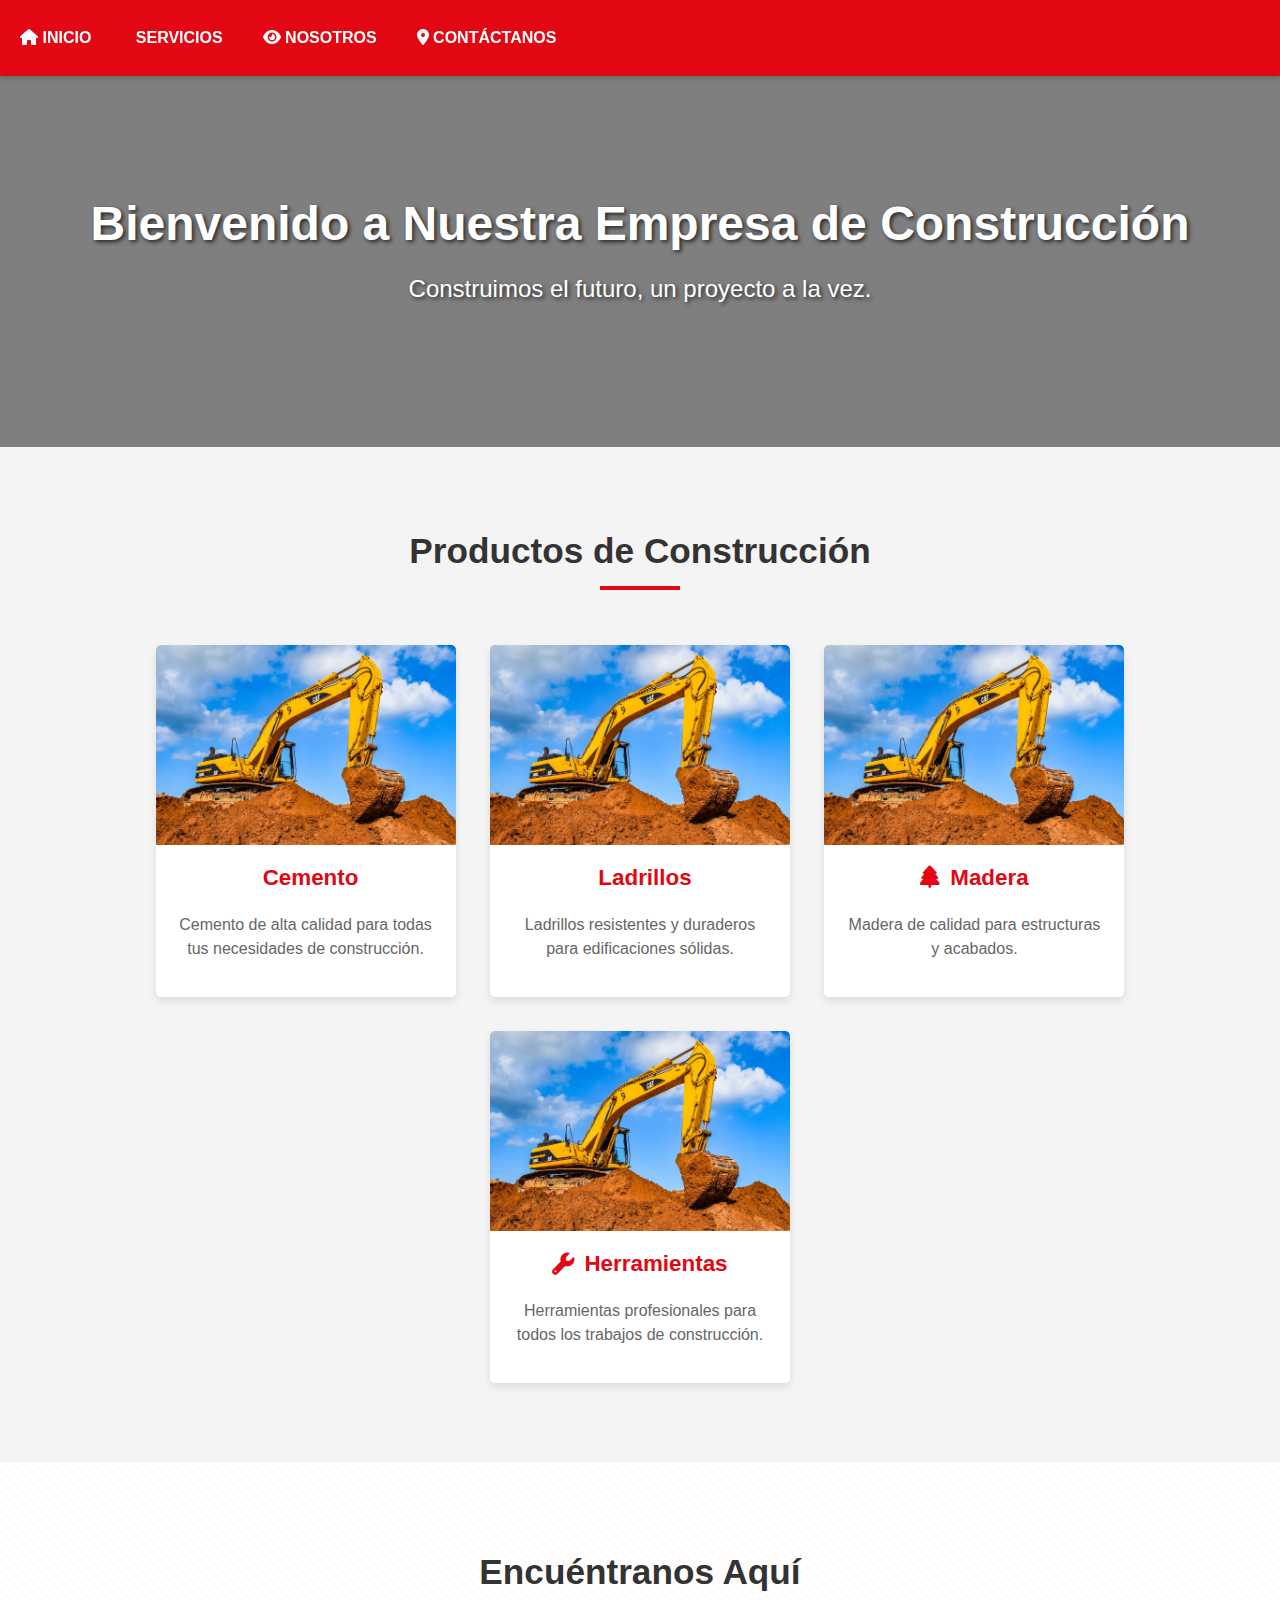
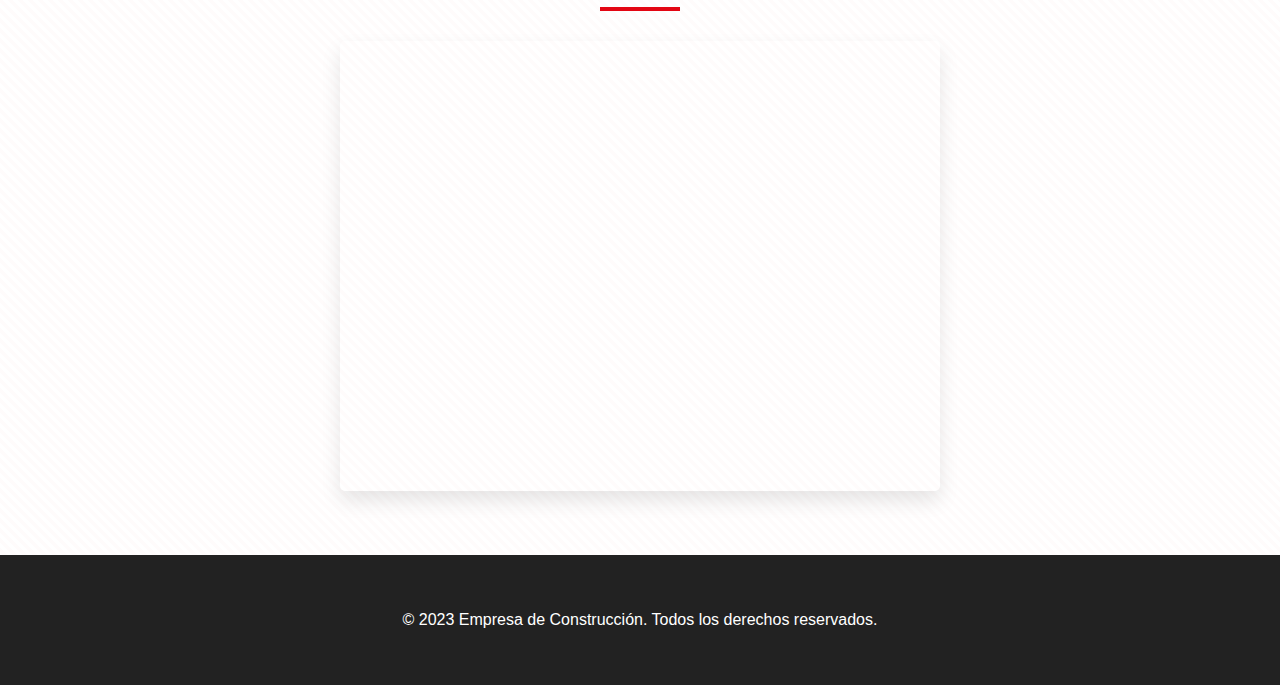
<file: index.html>
<!DOCTYPE html>
<html lang="es">
<head>
    <meta charset="UTF-8">
    <meta name="viewport" content="width=device-width, initial-scale=1.0">
    <title>Empresa de Construcción</title>
    <link rel="stylesheet" href="css/construccion.css">
    <link rel="stylesheet" href="https://cdnjs.cloudflare.com/ajax/libs/font-awesome/6.0.0/css/all.min.css">

</head>
<body>
   <nav class="navbar">
        <a href="index.html" class="nav-button"><i class="fas fa-home"></i> Inicio</a>
      
        <a href="servicios.html" class="nav-button"><i class="fas fa-construction"></i> Servicios</a>
        <a href="nosotros.html" class="nav-button"><i class="fas fa-eye"></i> Nosotros</a>
        <a href="contacto.html" class="nav-button"><i class="fas fa-map-marker-alt"></i> Contáctanos</a>
    </nav>

    <header class="hero">
        <h1>Bienvenido a Nuestra Empresa de Construcción</h1>
        <p>Construimos el futuro, un proyecto a la vez.</p>
    </header>

    <main id="productos" class="products-container">
        <h1>Productos de Construcción</h1>
        
        <div class="product-card fade-in" onclick="location.href='cemento.html'">
            <div class="product-image">
                <img src="ima/exca.jpg" alt="Cemento">
                <div class="product-description">
                    <h3><i class="fas fa-cement"></i> Cemento</h3>
                    <p>Cemento de alta calidad para todas tus necesidades de construcción.</p>
                </div>
            </div>
        </div>

        <div class="product-card fade-in" onclick="location.href='ladrillos.html'">
            <div class="product-image">
                <img src="ima/exca.jpg" alt="Ladrillos">
                <div class="product-description">
                    <h3><i class="fas fa-brick"></i> Ladrillos</h3>
                    <p>Ladrillos resistentes y duraderos para edificaciones sólidas.</p>
                </div>
            </div>
        </div>

        <div class="product-card fade-in" onclick="location.href='madera.html'">
            <div class="product-image">
                <img src="ima/exca.jpg" alt="Madera">
                <div class="product-description">
                    <h3><i class="fas fa-tree"></i> Madera</h3>
                    <p>Madera de calidad para estructuras y acabados.</p>
                </div>
            </div>
        </div>

        <div class="product-card fade-in" onclick="location.href='herramientas.html'">
            <div class="product-image">
                <img src="ima/exca.jpg" alt="Herramientas">
                <div class="product-description">
                    <h3><i class="fas fa-wrench"></i> Herramientas</h3>
                    <p>Herramientas profesionales para todos los trabajos de construcción.</p>
                </div>
            </div>
        </div>
    </main>

   

    <section class="mapa">
        <h2>Encuéntranos Aquí</h2>
        <iframe src="https://www.google.com/maps/embed?pb=!1m18!1m12!1m3!1d3151.835434509123!2d144.9537353153163!3d-37.81720997975157!2m3!1f0!2f0!3f0!3m2!1i1024!2i768!4f13.1!3m3!1m2!1s0x6ad642af0f0f0f0f%3A0x0!2sYour+Business+Location!5e0!3m2!1sen!2sus!4v1616161616161!5m2!1sen!2sus" 
        width="600" height="450" style="border:0;" allowfullscreen="" loading="lazy"></iframe>
    </section>

    <footer>
        <div class="footer-content">
            <p>&copy; 2023 Empresa de Construcción. Todos los derechos reservados.</p>
            <a href="#" class="back-to-top"><i class="fas fa-arrow-up"></i> Volver arriba</a>
        </div>
    </footer>
    <script>
    
    window.addEventListener('scroll', function() {
        const backToTop = document.querySelector('.back-to-top');
        if (window.pageYOffset > 300) {
            backToTop.classList.add('visible');
        } else {
            backToTop.classList.remove('visible');
        }
        
        
        const fadeElements = document.querySelectorAll('.product-card, .mapa h2, .mapa iframe');
        fadeElements.forEach(element => {
            const elementPosition = element.getBoundingClientRect().top;
            const windowHeight = window.innerHeight;
            if (elementPosition < windowHeight - 100) {
                element.classList.add('fade-in');
                element.classList.add('visible');
            }
        });
    });

   
    document.addEventListener('DOMContentLoaded', function() {
        const productCards = document.querySelectorAll('.product-card');
        productCards.forEach((card, index) => {
            card.classList.add('fade-in');
            setTimeout(() => {
                card.classList.add('visible');
            }, 100 * index);
        });
    });

 
    document.querySelectorAll('a[href^="#"]').forEach(anchor => {
        anchor.addEventListener('click', function (e) {
            e.preventDefault();
            document.querySelector(this.getAttribute('href')).scrollIntoView({
                behavior: 'smooth'
            });
        });
    });
</script>
</body>
</html>
</file>
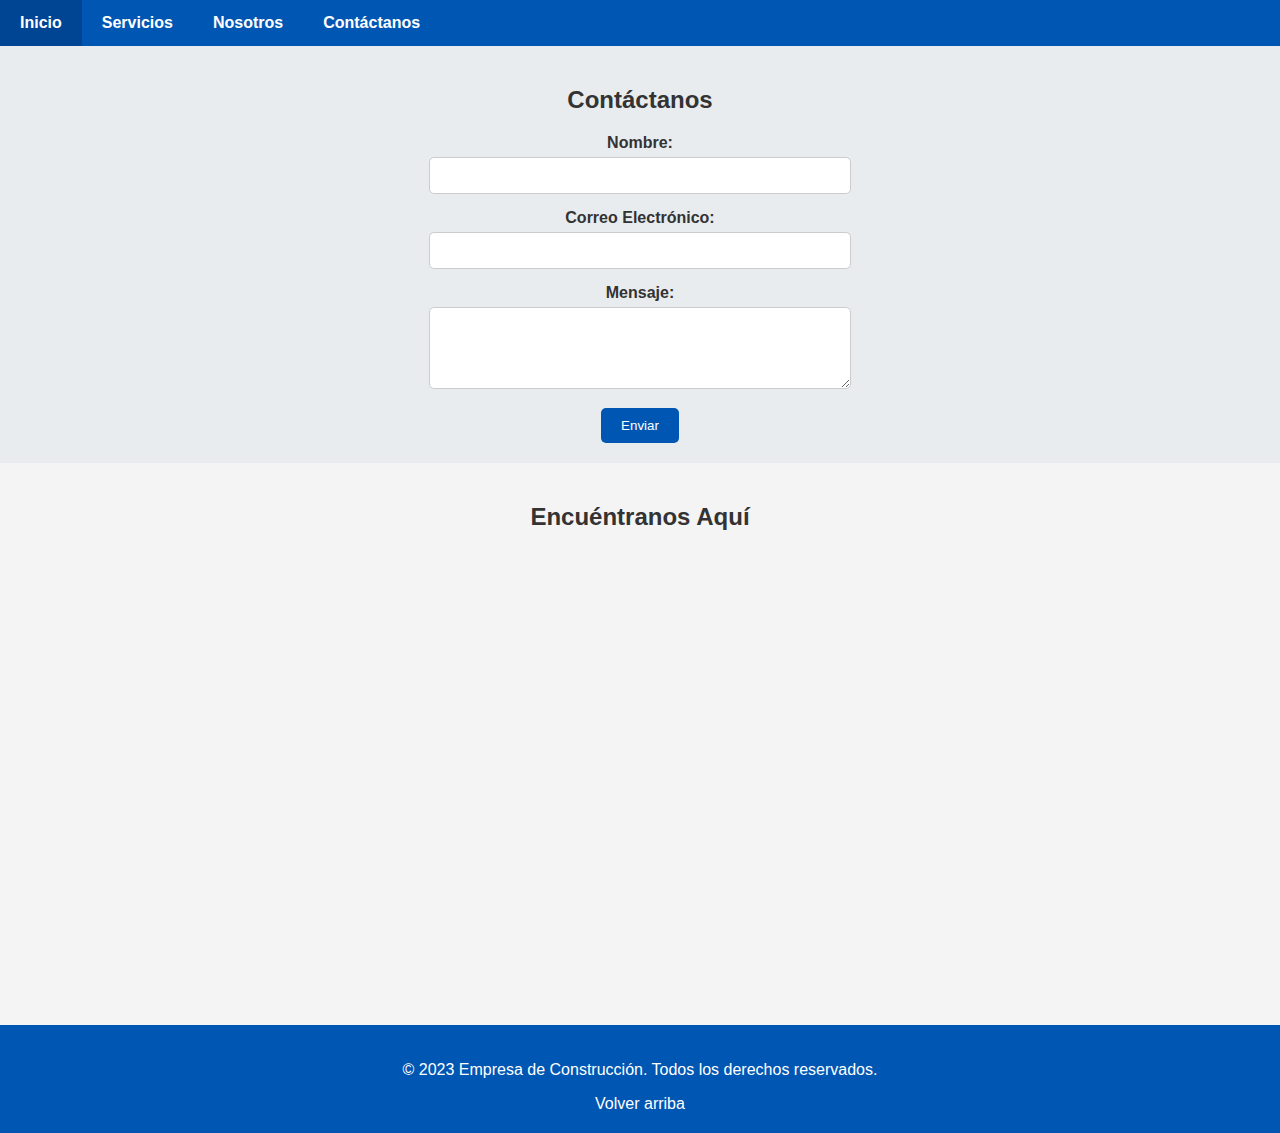
<file: contacto.html>
<!DOCTYPE html>
<html>
<head>
    <meta charset="utf-8">
    <meta name="viewport" content="width=device-width, initial-scale=1">
    <title>Contacto</title>
    <link rel="stylesheet" type="text/css" href="css/contacto.css">
</head>
<body>
 <nav class="navbar">
        <a href="index.html" class="nav-button"><i class="fas fa-home"></i> Inicio</a>
       
        <a href="servicios.html" class="nav-button"><i class="fas fa-construction"></i> Servicios</a>
        <a href="nosotros.html" class="nav-button"><i class="fas fa-eye"></i> Nosotros</a>
        <a href="contacto.html" class="nav-button"><i class="fas fa-map-marker-alt"></i> Contáctanos</a>
    </nav>

<section id="contacto" class="contacto">
    <h2>Contáctanos</h2>
    <form action="enviardatos.php" method="POST">
        <div class="form-group">
            <label for="nombre">Nombre:</label>
            <input type="text" id="nombre" name="nombre" required>
        </div>
        <div class="form-group">
            <label for="email">Correo Electrónico:</label>
            <input type="email" id="email" name="email" required>
        </div>
        <div class="form-group">
            <label for="mensaje">Mensaje:</label>
            <textarea id="mensaje" name="mensaje" rows="4" required></textarea>
        </div>
        <button type="submit" class="btn-submit">Enviar</button>
    </form>

</section>


    <section class="mapa">
        <h2>Encuéntranos Aquí</h2>
        <iframe src="https://www.google.com/maps/embed?pb=!1m18!1m12!1m3!1d3151.835434509123!2d144.9537353153163!3d-37.81720997975157!2m3!1f0!2f0!3f0!3m2!1i1024!2i768!4f13.1!3m3!1m2!1s0x6ad642af0f0f0f0f%3A0x0!2sYour+Business+Location!5e0!3m2!1sen!2sus!4v1616161616161!5m2!1sen!2sus" 
        width="600" height="450" style="border:0;" allowfullscreen="" loading="lazy"></iframe>
    </section>

    <footer>
        <div class="footer-content">
            <p>&copy; 2023 Empresa de Construcción. Todos los derechos reservados.</p>
            <a href="#" class="back-to-top"><i class="fas fa-arrow-up"></i> Volver arriba</a>
        </div>
    </footer>
</body>
</html>
</file>
<file: css/construccion.css>
body {
    font-family: 'Arial', sans-serif;
    margin: 0;
    padding: 0;
    background-color: #ffffff;
    color: #333;
    overflow-x: hidden;
}

.navbar {
    background-color: #e30613; /* Rojo de Multiequipos */
    overflow: hidden;
    padding: 15px 0;
    position: sticky;
    top: 0;
    z-index: 1000;
    box-shadow: 0 2px 5px rgba(0, 0, 0, 0.2);
}

.nav-button {
    float: left;
    display: block;
    color: white;
    text-align: center;
    padding: 14px 20px;
    text-decoration: none;
    font-weight: bold;
    text-transform: uppercase;
    transition: all 0.3s ease;
}

.nav-button:hover {
    background-color: #c00; /* Rojo más oscuro al pasar el mouse */
    transform: translateY(-3px);
}

.hero {
    background-image: url('https://tse3.mm.bing.net/th/id/OIP.CyqOCqQ6wDemvIesmpfMmAHaE7?rs=1&pid=ImgDetMain');
    background-position: center;
    background-attachment: fixed; /* Efecto parallax */
    background-repeat: no-repeat;
    background-size: cover;
    color: white;
    text-align: center;
    padding: 120px 20px;
    position: relative;
    overflow: hidden;
}

.hero:before {
    content: "";
    position: absolute;
    top: 0;
    left: 0;
    width: 100%;
    height: 100%;
    background-color: rgba(0, 0, 0, 0.5);
    z-index: 1;
}

.hero h1, .hero p {
    position: relative;
    z-index: 2;
    color: white;
    text-shadow: 2px 2px 4px rgba(0, 0, 0, 0.7);
    animation: fadeInUp 1s ease-out;
}

.hero h1 {
    font-size: 3em;
    margin: 0 0 20px;
}

.hero p {
    font-size: 1.5em;
    animation: fadeInUp 1.2s ease-out;
}

@keyframes fadeInUp {
    from {
        opacity: 0;
        transform: translateY(30px);
    }
    to {
        opacity: 1;
        transform: translateY(0);
    }
}

.products-container {
    padding: 60px 20px;
    text-align: center;
    background-color: #f4f4f4;
}

.products-container h1 {
    margin-bottom: 40px;
    font-size: 2.2em;
    color: #333;
    position: relative;
}

.products-container h1:after {
    content: '';
    display: block;
    width: 80px;
    height: 4px;
    background-color: #e30613;
    margin: 15px auto 0;
}

.product-card {
    display: inline-block;
    width: 300px;
    margin: 15px;
    cursor: pointer;
    transition: all 0.4s ease;
    background-color: white;
    border-radius: 5px;
    overflow: hidden;
    box-shadow: 0 4px 8px rgba(0, 0, 0, 0.1);
    position: relative;
    top: 0;
}

.product-card:hover {
    transform: translateY(-15px);
    box-shadow: 0 15px 30px rgba(0, 0, 0, 0.2);
}

.product-image {
    position: relative;
    overflow: hidden;
}

.product-image img {
    width: 100%;
    height: 200px;
    object-fit: cover;
    display: block;
    transition: transform 0.5s ease;
}

.product-card:hover .product-image img {
    transform: scale(1.1);
}

.product-description {
    padding: 20px;
    text-align: center;
    position: relative;
}

.product-description:before {
    content: '';
    position: absolute;
    top: 0;
    left: 50%;
    width: 0;
    height: 3px;
    background-color: #e30613;
    transition: all 0.3s ease;
}

.product-card:hover .product-description:before {
    width: 80%;
    left: 10%;
}

.product-description h3 {
    color: #e30613;
    margin-top: 0;
    display: flex;
    align-items: center;
    justify-content: center;
    font-size: 1.4em;
    transition: color 0.3s ease;
}

.product-description h3 i {
    margin-right: 10px;
}

.product-card:hover .product-description h3 {
    color: #222;
}

.product-description p {
    color: #666;
    line-height: 1.5;
}

.mapa {
    padding: 60px 20px;
    text-align: center;
    background-color: #fff;
    position: relative;
}

.mapa:before {
    content: "";
    position: absolute;
    top: 0;
    left: 0;
    width: 100%;
    height: 100%;
    background-image: linear-gradient(45deg, rgba(227, 6, 19, 0.05) 25%, transparent 25%, transparent 50%, rgba(227, 6, 19, 0.05) 50%, rgba(227, 6, 19, 0.05) 75%, transparent 75%, transparent);
    background-size: 10px 10px;
    opacity: 0.3;
    z-index: 0;
}

.mapa h2 {
    margin-bottom: 30px;
    color: #333;
    font-size: 2.2em;
    position: relative;
    z-index: 1;
}

.mapa h2:after {
    content: '';
    display: block;
    width: 80px;
    height: 4px;
    background-color: #e30613;
    margin: 15px auto 0;
}

.mapa iframe {
    max-width: 100%;
    border-radius: 5px;
    box-shadow: 0 10px 20px rgba(0, 0, 0, 0.1);
    position: relative;
    z-index: 1;
    transition: transform 0.3s ease, box-shadow 0.3s ease;
}

.mapa iframe:hover {
    transform: translateY(-5px);
    box-shadow: 0 15px 30px rgba(0, 0, 0, 0.2);
}

footer {
    background-color: #222;
    color: white;
    text-align: center;
    padding: 40px 0;
    position: relative;
}

.footer-content {
    margin: 0 auto;
    max-width: 1200px;
    padding: 0 20px;
    position: relative;
    z-index: 1;
}

.back-to-top {
    color: white;
    text-decoration: none;
    background-color: #e30613;
    padding: 15px;
    border-radius: 50%;
    position: fixed;
    bottom: 20px;
    right: 20px;
    box-shadow: 0 2px 10px rgba(0, 0, 0, 0.3);
    z-index: 999;
    opacity: 0;
    visibility: hidden;
    transition: all 0.3s ease;
    display: flex;
    align-items: center;
    justify-content: center;
    width: 50px;
    height: 50px;
}

.back-to-top.visible {
    opacity: 1;
    visibility: visible;
}

.back-to-top:hover {
    background-color: #c00;
    transform: translateY(-5px);
}

/* Animaciones al hacer scroll */
.fade-in {
    opacity: 0;
    transform: translateY(30px);
    transition: opacity 0.6s ease-out, transform 0.6s ease-out;
}

.fade-in.visible {
    opacity: 1;
    transform: translateY(0);
}
</file>
<file: css/contacto.css>
.contacto {
    padding: 20px;
    background-color: #e9ecef;
    text-align: center;
}

.contacto h2 {
    margin-bottom: 20px;
}

.form-group {
    margin: 15px 0;
}

.form-group label {
    display: block;
    margin-bottom: 5px;
    font-weight: bold;
}

.form-group input,
.form-group textarea {
    width: 100%;
    max-width: 400px; /* Ancho máximo del formulario */
    padding: 10px;
    border: 1px solid #ccc;
    border-radius: 5px;
}

.btn-submit {
    background-color: #0056b3; /* Color del botón */
    color: white;
    padding: 10px 20px;
    border: none;
    border-radius: 5px;
    cursor: pointer;
}

.btn-submit:hover {
    background-color: #004494; /* Color del botón al pasar el mouse */
}
/* construccion.css */

body {
    font-family: 'Arial', sans-serif;
    margin: 0;
    padding: 0;
    background-color: #f4f4f4;
    color: #333;
}

.navbar {
    background-color: #0056b3; /* Color de fondo de la barra de navegación */
    overflow: hidden;
}

.nav-button {
    float: left;
    display: block;
    color: white;
    text-align: center;
    padding: 14px 20px;
    text-decoration: none;
    font-weight: bold;
}

.nav-button:hover {
    background-color: #004494; /* Color de fondo al pasar el mouse */
}

.hero {
    background-image: url('ima/exca.jpg'); /* Imagen de fondo para el encabezado */
    background-size: cover;
    color: white;
    text-align: center;
    padding: 60px 20px;
}

.hero h1 {
    font-size: 2.5em;
    margin: 0;
    color: black;
}

.hero p {
    font-size: 1.2em;
    color: black;
}

.products-container {
    padding: 20px;
    text-align: center;
}

.product-card {
    display: inline-block;
    width: 300px; /* Ancho fijo para las tarjetas */
    margin: 15px;
    cursor: pointer;
    transition: transform 0.2s;
}

.product-card:hover {
    transform: scale(1.05); /* Efecto de aumento al pasar el mouse */
}

.product-image img {
    max-width: 100%;
    height: auto;
    border-radius: 5px;
}

.product-description {
    background-color: white;
    padding: 10px;
    border-radius: 5px;
    box-shadow: 0 2px 5px rgba(0, 0, 0, 0.1);
}

.product-description h3 {
    color: #0056b3; /* Color del título */
}

.vision-mision-valores {
    padding: 20px;
    text-align: center;
    background-color: #e9ecef;
}

.vision-mision-valores h2 {
    margin-bottom: 20px;
}

.vision-mision-valores div {
    margin: 10px 0;
}

.mapa {
    padding: 20px;
    text-align: center;
}

footer {
    background-color: #0056b3; /* Color de fondo del pie de página */
    color: white;
    text-align: center;
    padding: 20px 0;
}

.footer-content {
    margin: 0 auto;
}

.back-to-top {
    color: white;
    text-decoration: none;
}

.back-to-top:hover {
    text-decoration: underline;
}
</file>
